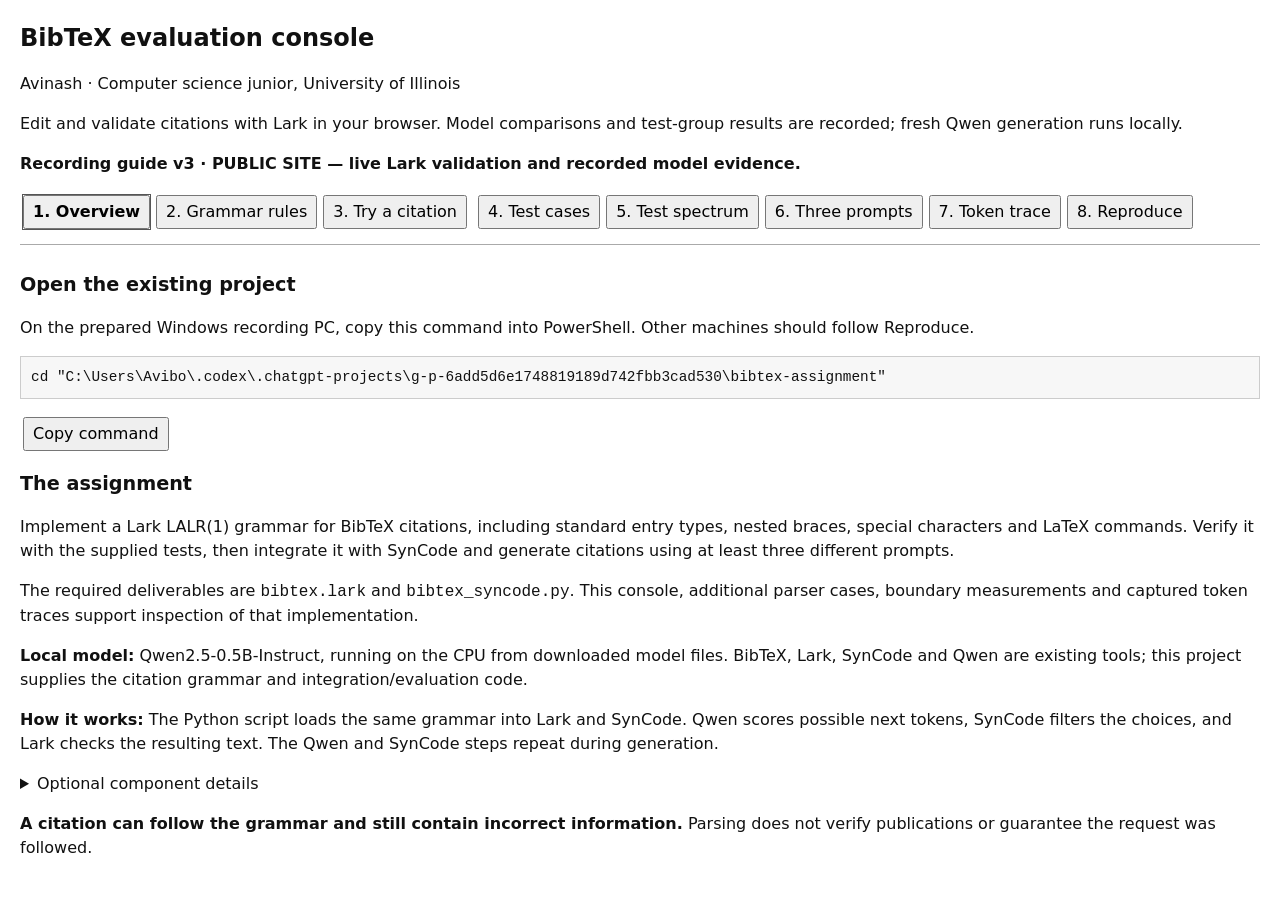
<file: docs/index.html>
<!doctype html>
<html lang="en" data-mode="recorded">
<head>
  <meta charset="utf-8"><meta name="viewport" content="width=device-width,initial-scale=1">
  <title>BibTeX evaluation console</title>
  <link rel="stylesheet" href="./styles.css?v=0b8c5aef418c"><script src="./app.js?v=1b5d2efda342" defer></script>
</head>
<body>
<header><h1>BibTeX evaluation console</h1><p>Avinash · Computer science junior, University of Illinois</p><p>Edit and validate citations with Lark in your browser. Model comparisons and test-group results are recorded; fresh Qwen generation runs locally.</p></header>
<p><strong>Recording guide v3 · PUBLIC SITE — live Lark validation and recorded model evidence.</strong></p>
<main>
  <nav aria-label="Demonstration sections">
    <button class="active" data-tab="pipeline">1. Overview</button><button data-tab="grammar">2. Grammar rules</button><button data-tab="parser">3. Try a citation</button>
    <button data-tab="cases">4. Test cases</button><button data-tab="spectrum">5. Test spectrum</button><button data-tab="comparison">6. Three prompts</button><button data-tab="tokens">7. Token trace</button><button data-tab="reproduce">8. Reproduce</button>
  </nav>
  <section id="pipeline" class="panel">
    <h2>Open the existing project</h2><p>On the prepared Windows recording PC, copy this command into PowerShell. Other machines should follow Reproduce.</p><pre data-copy-commands><code>cd "C:\Users\Avibo\.codex\.chatgpt-projects\g-p-6add5d6e1748819189d742fbb3cad530\bibtex-assignment"</code></pre>
    <h2>The assignment</h2>
    <p>Implement a Lark LALR(1) grammar for BibTeX citations, including standard entry types, nested braces, special characters and LaTeX commands. Verify it with the supplied tests, then integrate it with SynCode and generate citations using at least three different prompts.</p>
    <p>The required deliverables are <code>bibtex.lark</code> and <code>bibtex_syncode.py</code>. This console, additional parser cases, boundary measurements and captured token traces support inspection of that implementation.</p>
    <p><b>Local model:</b> Qwen2.5-0.5B-Instruct, running on the CPU from downloaded model files. BibTeX, Lark, SynCode and Qwen are existing tools; this project supplies the citation grammar and integration/evaluation code.</p>
    <p><b>How it works:</b> The Python script loads the same grammar into Lark and SynCode. Qwen scores possible next tokens, SynCode filters the choices, and Lark checks the resulting text. The Qwen and SynCode steps repeat during generation.</p>
    <details><summary>Optional component details</summary>
    <div class="pipeline" aria-label="Generation pipeline">
      <button data-component="tokenizer">Tokenizer</button> →
      <button data-component="qwen">Qwen</button> →
      <button data-component="syncode">SynCode + grammar</button> →
      <button data-component="lark">Lark</button>
    </div>
    <p class="loop-note">Qwen → SynCode repeats for each generated token. Lark independently checks the completed response.</p>
    <article class="explanation"><div><p class="eyebrow" id="component-label"></p><h3 id="component-title"></h3><p id="component-description"></p><p class="muted" id="component-limit"></p></div><pre><code id="component-example"></code></pre></article>
    </details>
    <p><b>A citation can follow the grammar and still contain incorrect information.</b> Parsing does not verify publications or guarantee the request was followed.</p>
  </section>
  <section id="grammar" class="panel" hidden>
    <h2>Show the grammar in PowerShell</h2><pre data-copy-commands><code>Get-Content .\bibtex.lark</code></pre>
    <h2>The actual grammar rules</h2>
    <p>This is <code>bibtex.lark</code>, exported from the project. It is the file used by the parser and generation script.</p>
    <p><b>Follow the structure:</b> a document contains entries; entries contain a key and fields; fields assign values. The <code>braced</code> rule refers to itself to handle nested groups.</p>
    <pre><code id="grammar-source">Loading bibtex.lark…</code></pre>
    <button id="copy-grammar" disabled>Copy grammar</button><span id="grammar-copy-status" role="status"></span>
    
  </section>
  <section id="comparison" class="panel" hidden>
    <h2>Generate citations from three different prompts</h2>
    <h3>Run from PowerShell</h3><p>Run from the repository folder on your prepared machine. This uses the downloaded model and prints all six generations in your terminal.</p><pre data-copy-commands><code>$env:HF_HUB_OFFLINE = '1'
.\.venv\Scripts\python.exe bibtex_syncode.py --compare --trace-steps 8 --revision 7ae557604adf67be50417f59c2c2f167def9a775 --output results/video-comparison.json</code></pre>
    <p><b>One run compares all three prompts twice:</b> Qwen alone, then the same Qwen with SynCode. That makes six generations. No manual typing is required.</p>
    <p>First inspect the requests below. Use <b>Show outputs</b> for each recorded request. To generate new results, follow Reproduce on your own machine. Initial results are saved evidence, not a new run. Generation can take several minutes.</p>
    <table><thead><tr><th>Request</th><th>Qwen alone</th><th>With SynCode</th><th>Inspect</th></tr></thead><tbody id="prompt-overview"></tbody></table>
    <div class="section-heading"><h2>Constrained and unconstrained generation</h2><p>Same model and prompt. Raw outputs independently revalidated by Lark.</p></div>
    <div class="toolbar"><button id="live-run" class="primary">Run all 3 prompts locally</button><label>View results for <select id="prompt-select" aria-label="Choose a comparison prompt"></select></label></div>
    <p id="run-status" role="status">No fresh run started in this session.</p>
    <p id="evidence-label" class="muted" aria-live="polite"></p><p id="selected-prompt" class="prompt"></p>
    <h3>Analysis</h3><ul id="prompt-explanation" aria-live="polite"></ul>
    <div class="outputs"><article><div class="output-heading"><h3>Qwen alone</h3><span id="unconstrained-badge" class="badge"></span></div><pre><code id="unconstrained-output"></code></pre><p id="unconstrained-assessment"></p></article>
    <article><div class="output-heading"><h3>Qwen + SynCode</h3><span id="constrained-badge" class="badge"></span></div><pre><code id="constrained-output"></code></pre><p id="constrained-assessment"></p></article></div>
    <div class="boundary"><strong>Observed results</strong><p id="comparison-summary"></p><p>Compare the raw parser result with the result after removing only an outer Markdown fence. Citation facts are not checked by this parser.</p></div>
    <pre id="live-log" hidden></pre>
  </section>
  <section id="tokens" class="panel" hidden>
    <p><b>Walkthrough:</b> Start at step one. Compare a Markdown-fence candidate with <code>@</code>, inspect which choices the mask permits, then move to a later step. These are captured decisions from the selected generation, not a live stream.</p>
    <div class="section-heading"><h2>Recorded next-token decisions</h2><p>Actual scores and mask decisions. This does not expose private model reasoning.</p></div>
    <div class="toolbar"><label>Prompt <select id="trace-prompt"></select></label><label>Step <input id="trace-step" type="range" min="1" max="8" value="1"><output id="step-label">1</output></label></div>
    <p class="small-label">GENERATED PREFIX BEFORE THIS DECISION</p><pre><code id="trace-prefix"></code></pre>
    <div class="token-layout"><article><h3>Qwen's top five candidates</h3><table><thead><tr><th>Token text</th><th>Score</th><th>SynCode</th></tr></thead><tbody id="token-candidates"></tbody></table></article>
    <article><h3>After applying the mask</h3><table><thead><tr><th>Token text</th><th>Score</th></tr></thead><tbody id="token-allowed"></tbody></table><p class="selection">Chosen token <code id="selected-token"></code></p></article></div>
    <p class="muted">Scores are processed logits at the SynCode boundary, after built-in Hugging Face processors such as repetition penalties. They are not probabilities. Greedy decoding chooses the highest remaining score. “Allowed” means permitted by SynCode's mask at this step; final validation still matters in grammar_mask mode.</p>
  </section>
  <section id="parser" class="panel" hidden>
    <h2>Try a citation</h2>
    <pre><code id="walkthrough-citation">@book{rivera2025,
  author = {Alex Rivera},
  title = {Understanding {AI}},
  year = 2025
}</code></pre>
    <div class="toolbar"><button id="copy-citation">Copy citation</button><button id="use-citation">Load into validator</button><span id="copy-citation-status" role="status"></span></div>
    <p><code>book</code> is the entry type; <code>rivera2025</code> is its citation key. Fields use <code>name = value</code> and commas separate them. The title contains an inner braced group around AI, which can protect its capitalization in BibTeX. This parser recognizes the structure; it does not typeset the bibliography.</p>
    <pre><code>braced: "{" (text | "\&quot;" | braced)* "}"</code></pre>
    <p>The braced rule refers to itself, allowing nested groups. Paste the example below and predict acceptance. Remove the entry's final closing brace and predict rejection. Changing the year to another number still passes syntax validation.</p>
    <div class="section-heading"><h2>Validate BibTeX input</h2><p>Edit this input and validate with real Lark in your browser. The first validation downloads Python and Lark; later validations reuse them. Maximum input: 20,000 characters.</p></div>
    <div class="toolbar"><button data-example="nested">Nested braces</button><button data-example="broken">Missing closing brace</button><button data-example="empty">Empty value</button><button data-example="semantic">Fake publication, valid syntax</button></div>
    <label class="small-label" for="bibtex-input">BIBTEX INPUT</label><textarea id="bibtex-input" rows="8" spellcheck="false"></textarea>
    <div class="toolbar"><button id="validate" class="primary">Validate with Lark</button><span id="validation-status" role="status"></span></div>
    <details id="validation-details"><summary>Show parse tree or error details</summary><p>The parse tree shows the structure Lark recognized. Rejected input has a parser error instead.</p><pre><code id="validation-detail">Choose an example or edit the text, then validate.</code></pre></details>
  </section>
  <section id="cases" class="panel" hidden>
    <h2>First: the seven supplied tests</h2>
    <p>The initial selection contains the seven original assignment examples. Choose <b>Show saved group results</b> to inspect their recorded parser results. For the actual supplied Python unit tests, run this command in the repository terminal:</p>
    <pre data-copy-commands><code>.\.venv\Scripts\python.exe -m unittest -v test</code></pre>
    <p><b>Then explore:</b> choose another group and inspect its expected acceptance or rejection and saved result. An expected rejection is a successful check when the parser rejects it. Browser fixture runs and Python unit-test execution are distinct checks.</p>
    <h2>Run and inspect individual test cases</h2>
    <p>Each fixture has an input, an expectation, a reason, and requirement tags. Inspect its recorded parser result; this public page does not execute Python. These examples provide requirement evidence; they do not prove exhaustive conformance.</p>
    <p>Catalog: the 7 original assignment examples plus the 217 selected boundary observations. These overlap with the regression suite. HTTP service tests and model-generation trials are separate evaluations.</p>
    <p id="case-catalog-status" role="status">Loading the fixture catalog.</p>
    <p><b>Group</b> selects a family of checks and filters the case list. <b>Case</b> selects one input within that family. Select one saved case or inspect saved results for the whole group. Fresh execution is available in the local demo.</p>
    <div class="toolbar"><label>1. Choose group <select id="case-group"></select></label><label>2. Choose one case <select id="case-select"></select></label></div>
    <p id="case-reason"></p><p id="case-requirements"></p><p id="case-original-expectation"></p>
    <p id="case-source-info"></p><label for="case-input">Saved input (read-only)</label><textarea id="case-input" rows="8" spellcheck="false"></textarea>
    <div class="toolbar"><button id="run-original-case">Show saved case result</button></div>
    <details id="edited-case-controls"><summary>Optional: test your own edits</summary><p>Edit the input above, then state what you predict. This choice does not change the parser. If you choose rejection but the parser accepts the text, your prediction does not match the result.</p><div class="toolbar"><label>My prediction <select id="case-edited-expected"><option value="true">Parser should accept</option><option value="false">Parser should reject</option></select></label><button id="run-edited-case">Test my edited text</button></div></details>
    <p>This page displays stored inputs and results. To change an input and execute the parser, run the local demo.</p>
    <p id="case-run-status" role="status">No case run yet.</p><details><summary>Show case details</summary><pre id="case-run-detail">The parse-tree preview or actual parser error will appear here.</pre></details>
    <h3>Run a group</h3><button id="run-case-group">Show saved group results</button><p>This batch action uses the saved cases, not your editor changes. Selecting All groups displays the recorded results for the entire 224-case catalog: 7 supplied examples plus 217 additional observations.</p><p id="case-group-status" role="status"></p>
    <table><thead><tr><th>Case</th><th>Expected</th><th>Observed</th><th>Matched expectation</th><th>Parse ms</th><th>Inspect</th></tr></thead><tbody id="case-group-results"></tbody></table>
    <h3>Requirement-to-fixture map</h3><p>Counts are case tags, not a percentage of the full BibTeX language or a model reliability score.</p>
    <table><thead><tr><th>ID</th><th>Behavior checked</th><th>Tagged fixtures</th></tr></thead><tbody id="case-requirement-map"></tbody></table>
  </section>
  <section id="spectrum" class="panel" hidden>
    <h2>Run the test spectrum in PowerShell</h2><pre data-copy-commands><code>.\.venv\Scripts\python.exe evaluate_bounds.py</code></pre>
    <p>Run from the project folder. This performs 217 parser observations and prints the measured summary.</p>
    <h2>Beyond the supplied examples</h2>
    <p>The spectrum contains 217 selected parser observations. Explicit examples are combined with deterministic generators for nesting depths, entry counts, value lengths, feature combinations and incomplete prefixes. Each input has an expected acceptance or rejection. The cases are reproducible from <code>evaluate_bounds.py</code>; they are not all individually handwritten.</p>
    <p>Each case is parsed three times and its median time is recorded. Categories group the behavior being checked. Measured scale increases nested-group depth, number of entries or field-value length. The character column is the size of the full input. Passing all selected cases does not establish perfection or complete coverage.</p>
    <h2>Measured test spectrum</h2><p id="bounds-status" role="status">Loading measured results.</p>
    <p>These parser observations include existing regression cases. They are separate from the model-generation experiment and are not independent model trials.</p>
    <h3>Coverage by category</h3><table><thead><tr><th>Category</th><th>Expectations met</th><th>Median case time (ms)</th></tr></thead><tbody id="bounds-groups"></tbody></table>
    <h3>Measured scale</h3><table><thead><tr><th>Case</th><th>Characters</th><th>Accepted</th><th>Median ms</th></tr></thead><tbody id="bounds-scale"></tbody></table>
    <h3>Defect discovered and fixed</h3><p>Valid field text containing non-breaking and thin spaces was initially rejected. The preserved before-fix report records that failure. The grammar was corrected to distinguish structural ASCII whitespace from these literal characters, and regression coverage was added. This is a concrete failure-and-repair example.</p><p id="bounds-defect"></p>
    <details><summary>Inspect every case, expected outcome, observed outcome, and input preview</summary><table><thead><tr><th>Category / case</th><th>Expected</th><th>Observed</th><th>Matched</th><th>Median ms</th></tr></thead><tbody id="bounds-cases"></tbody></table></details>
    <p>Three repetitions per case by default. Timings describe this machine and run. The largest tested point is not a proven maximum. Some legitimate BibTeX features are not implemented by this grammar. Semantically questionable cases are intentionally accepted.</p>
    
  </section>
  <section id="reproduce" class="panel" hidden>
    <p>This section identifies the recorded model revision, source hashes, dependencies and commands so another reviewer can reproduce the experiment locally. AI assisted development and explanation; the saved reports and executable checks provide evidence that can be inspected independently.</p>
    <div class="section-heading"><h2>Reproduction and provenance</h2><p>Inspect the recorded configuration and rerun it independently.</p></div>
    <dl id="provenance"></dl>
    <h3>Reproduce the recorded experiment</h3><p>Fresh-machine setup commands follow. On this prepared machine, use your existing repository and environment.</p><pre data-copy-commands><code>git clone --branch reviewer-demo https://github.com/AviSrikumeran/syncode-bibtex.git
cd syncode-bibtex
py -3.12 -m venv .venv
.venv\Scripts\python.exe -m pip install -r requirements-lock.txt
.venv\Scripts\python.exe run_tests.py
.venv\Scripts\python.exe bibtex_syncode.py --compare --trace-steps 8 --revision 7ae557604adf67be50417f59c2c2f167def9a775 --output results/reproduction.json
.venv\Scripts\python.exe evaluate_bounds.py
.venv\Scripts\python.exe review_demo.py --offline</code></pre>
    <p>The first comparison downloads the model. After that, the local console can run offline. Open <code>http://127.0.0.1:8765/</code> when the server starts.</p>
    <details><summary>Optional independent terminal menu</summary><p>After downloading the model, run this in a separate terminal in the repository. Choose 0 to exit the menu.</p><pre data-copy-commands><code>.\.venv\Scripts\python.exe terminal_demo.py --offline</code></pre></details>
    <p>Windows / Python 3.12 is the verified environment. On macOS/Linux, use <code>python3.12</code> and <code>.venv/bin/python</code>; those platforms have not been verified here. The model downloads about 1 GB the first time. Windows may require Microsoft's Visual C++ x64 runtime.</p>
    <p class="sources">Primary references: <a href="https://huggingface.co/Qwen/Qwen2.5-0.5B-Instruct" target="_blank" rel="noreferrer">Qwen model card</a> · <a href="https://github.com/structuredllm/syncode" target="_blank" rel="noreferrer">SynCode</a> · <a href="https://lark-parser.readthedocs.io/en/stable/grammar.html" target="_blank" rel="noreferrer">Lark grammar reference</a></p>
  </section>
</main>
</body></html>
</file>
<file: docs/styles.css>
body {
  font-family: system-ui, sans-serif;
  margin: 20px;
  color: #111;
  background: #fff;
  line-height: 1.5;
}
h1 { font-size: 1.5rem; }
h2 { font-size: 1.2rem; }
h3 { font-size: 1rem; }
nav, .toolbar, .pipeline { margin: 12px 0; }
button, select, input, textarea { font: inherit; }
button { margin: 3px; padding: 3px 8px; }
button.active, button.selected { font-weight: bold; outline: 1px solid #555; }
button:disabled { opacity: .6; }
label { display: inline-block; margin-right: 12px; }
select { max-width: 100%; }
section.panel { border-top: 1px solid #aaa; padding: 10px 0; }
pre {
  font-size: .9rem;
  white-space: pre-wrap;
  overflow-wrap: anywhere;
  border: 1px solid #ccc;
  padding: 10px;
  background: #f7f7f7;
}
code { font-family: Consolas, monospace; }
textarea { width: 100%; box-sizing: border-box; font-family: Consolas, monospace; }
table { border-collapse: collapse; width: 100%; margin: 10px 0; }
th, td { border: 1px solid #bbb; padding: 5px 8px; text-align: left; vertical-align: top; }
th { background: #eee; }
td { overflow-wrap: anywhere; }
.outputs, .token-layout { display: grid; grid-template-columns: repeat(2, minmax(0, 1fr)); gap: 20px; }
.output-heading h3 { display: inline; margin-right: 12px; }
.badge { font-weight: bold; }
.boundary { border-top: 1px solid #aaa; margin-top: 12px; padding-top: 8px; }
dl { display: grid; grid-template-columns: 180px minmax(0, 1fr); gap: 6px; }
dd { margin: 0; overflow-wrap: anywhere; font-family: Consolas, monospace; }
summary { cursor: pointer; }
footer { border-top: 1px solid #aaa; margin-top: 20px; padding-top: 8px; }
[hidden] { display: none !important; }
@media (max-width: 760px) {
  body { margin: 10px; }
  .outputs, .token-layout, dl { display: block; }
  dd { margin-bottom: 10px; }
}
</file>
